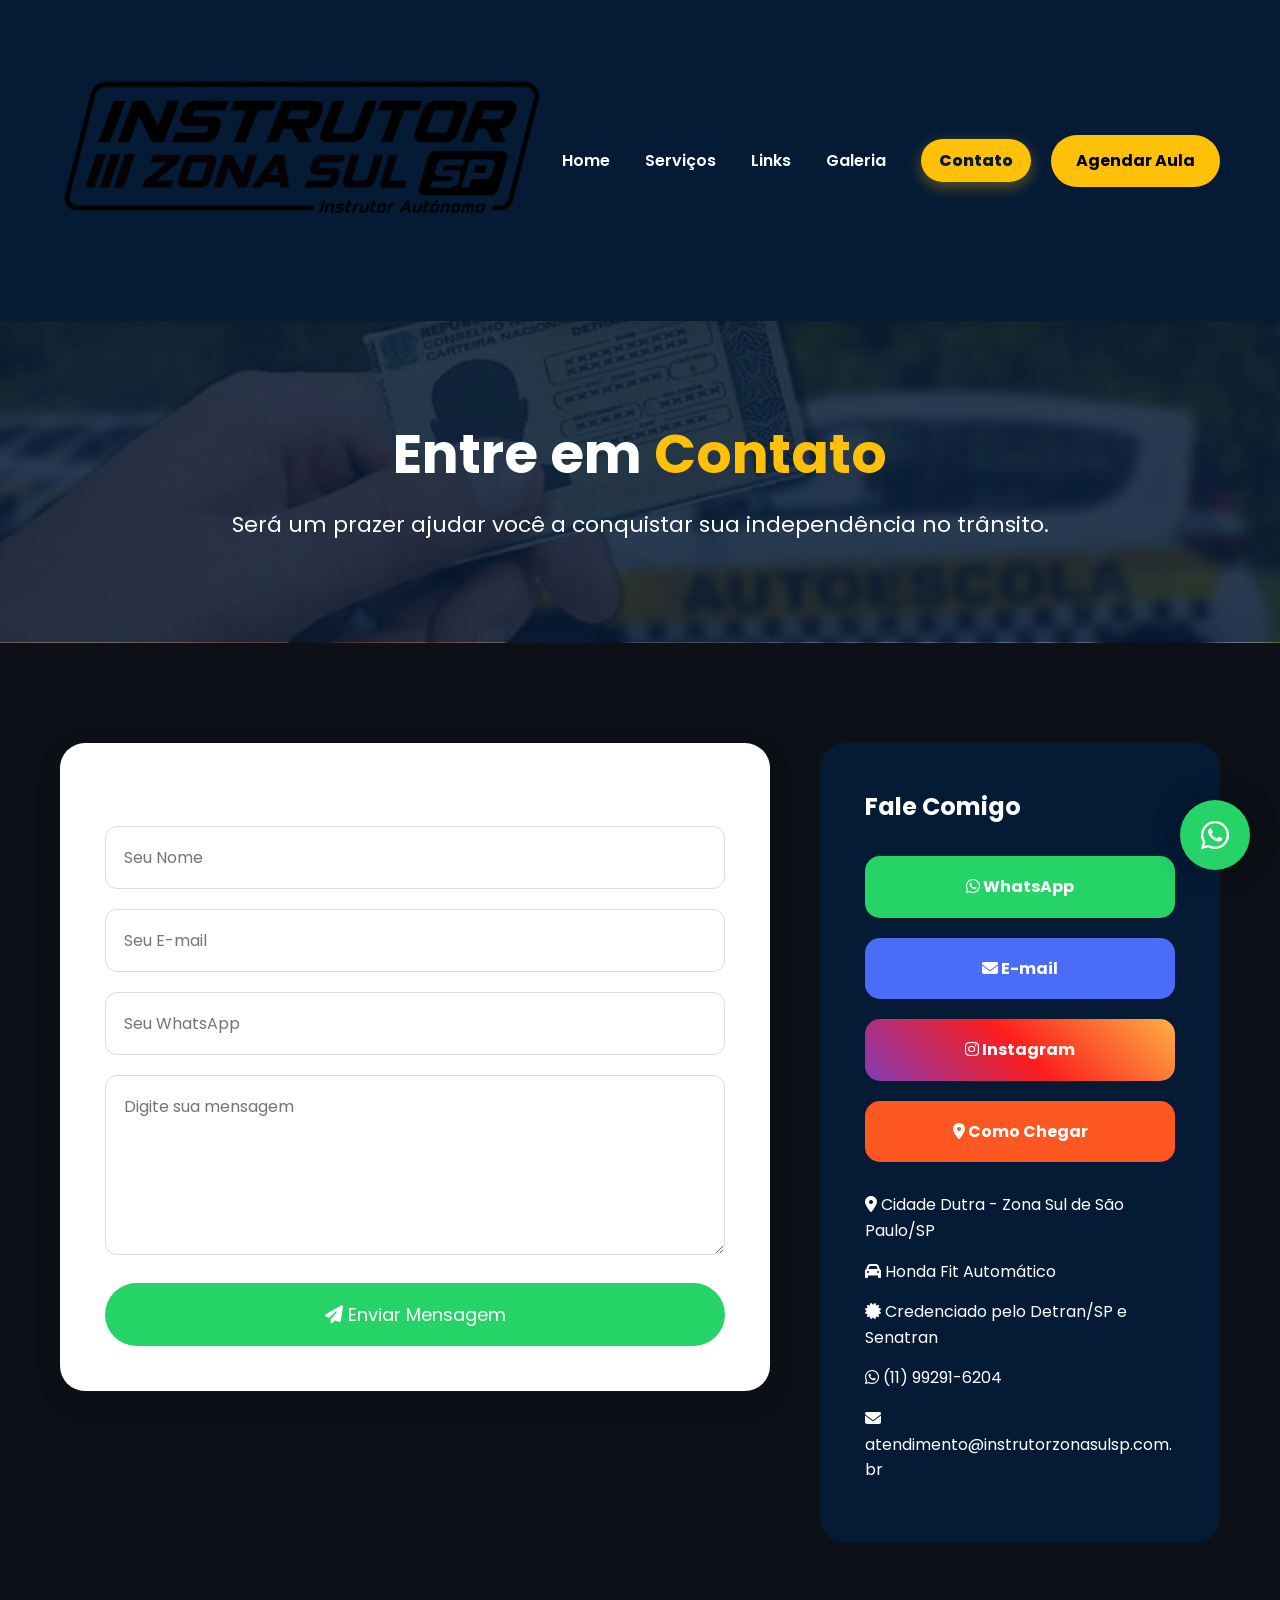
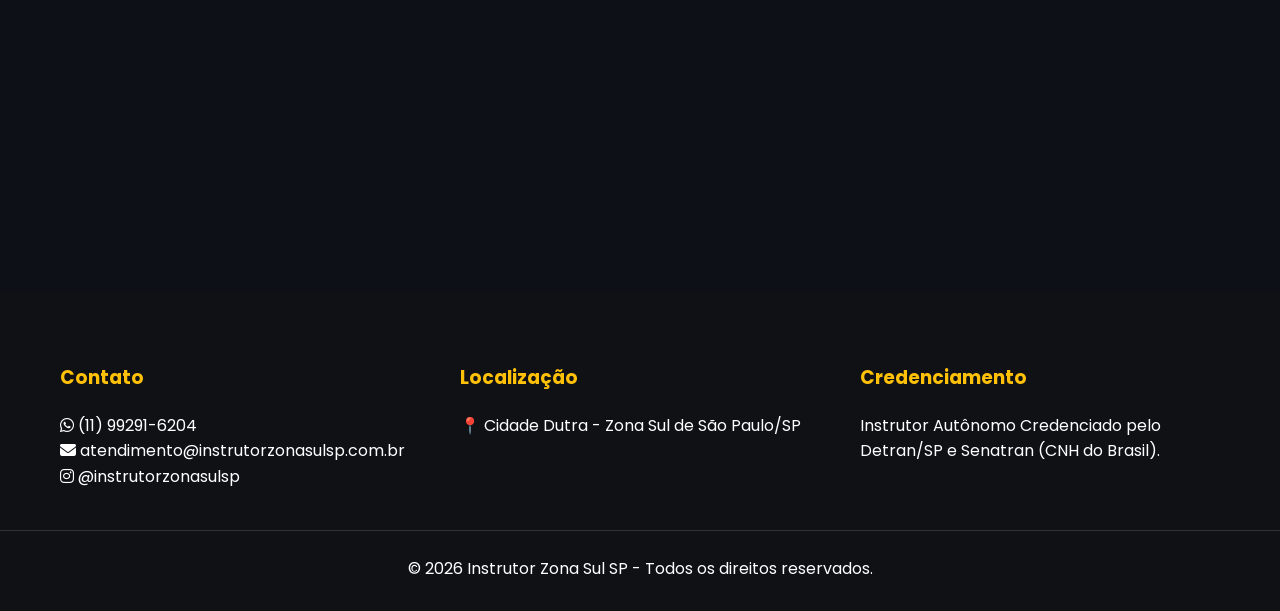
<file: contato.html>
<!DOCTYPE html>
<html lang="pt-BR">

<head>
    <script async src="https://www.googletagmanager.com/gtag/js?id=G-B4GKSJ2989"></script>
    <script>
      window.dataLayer = window.dataLayer || [];
      function gtag(){dataLayer.push(arguments);}
      gtag('js', new Date());
      gtag('config', 'G-B4GKSJ2989');
    </script>
    
    <meta charset="UTF-8">
    <meta name="viewport" content="width=device-width, initial-scale=1.0">

    <title>Contato | Instrutor Zona Sul SP</title>

    <meta name="description" content="Entre em contato com o Instrutor Zona Sul SP e agende sua aula de direção.">
    <meta name="keywords" content="contato, whatsapp, aulas de direção, instrutor zona sul sp">
    <meta name="author" content="Instrutor Zona Sul SP">
    <meta name="theme-color" content="#051A35">
    <link rel="canonical" href="https://www.instrutorzonasulsp.com.br/contato.html">

    <meta property="og:title" content="Contato | Instrutor Zona Sul SP">
    <meta property="og:description" content="Agende sua aula de direção pelo WhatsApp ou envie uma mensagem.">
    <meta property="og:image" content="https://www.instrutorzonasulsp.com.br/imagens/logo.png">
    <meta property="og:url" content="https://www.instrutorzonasulsp.com.br/contato.html">
    <meta property="og:type" content="website">

    <link rel="icon" href="imagens/favicon.png">
    <link rel="icon" type="image/ico" href="imagens/favicon.ico">
    <link rel="apple-touch-icon" href="imagens/favicon.ico">

    <!-- Fontes e Ícones -->
    <link rel="preconnect" href="https://fonts.googleapis.com">
    <link rel="preconnect" href="https://fonts.gstatic.com" crossorigin>
    <link href="https://fonts.googleapis.com/css2?family=Poppins:wght@300;400;500;600;700;800&display=swap" rel="stylesheet">
    <link rel="stylesheet" href="https://cdnjs.cloudflare.com/ajax/libs/font-awesome/6.7.2/css/all.min.css">

    <!-- CSS Padronizado -->
    <link rel="stylesheet" href="css/style.css">
    <link rel="stylesheet" href="css/index.css">
    <link rel="stylesheet" href="css/contato.css">
</head>

<body>

    <!-- HEADER -->
    <header>
        <div class="container header-grid">
            <a href="index.html" class="logo">
                <img src="imagens/logo.png" alt="Instrutor Zona Sul SP" loading="lazy">
            </a>

            <div class="menu-mobile">
                <i class="fas fa-bars"></i>
            </div>

            <nav>
                <ul>
                    <li><a href="index.html">Home</a></li>
                    <li><a href="servicos.html">Serviços</a></li>
                    <li><a href="links.html">Links</a></li>
                    <li><a href="galeria.html">Galeria</a></li>
                    <li><a href="contato.html">Contato</a></li>
                </ul>
            </nav>

            <a href="https://wa.me/5511992916204" target="_blank" class="btn-header">
                Agendar Aula
            </a>
        </div>
    </header>

    <!-- HERO -->
    <section class="hero-contato">
        <div class="container">
            <h1>
                Entre em <span>Contato</span>
            </h1>
            <p>
                Será um prazer ajudar você a conquistar sua independência no trânsito.
            </p>
        </div>
    </section>

    <!-- FORMULÁRIO E INFORMAÇÕES DE CONTATO -->
    <section class="contato">
        <div class="container">
            <div class="contato-grid">

                <div class="formulario">
                    <h2>Envie uma Mensagem</h2>

                    <form action="https://formsubmit.co/atendimento@instrutorzonasulsp.com.br" method="POST">
                        <input type="hidden" name="_subject" value="Novo contato pelo site - Instrutor Zona Sul SP">
                        <input type="hidden" name="_captcha" value="false">
                        <input type="hidden" name="_template" value="table">
                        <input type="hidden" name="_next" value="https://www.instrutorzonasulsp.com.br/obrigado.html">

                        <div class="campo">
                            <input type="text" name="Nome" placeholder="Seu Nome" autocomplete="name" required>
                        </div>

                        <div class="campo">
                            <input type="email" name="Email" placeholder="Seu E-mail" autocomplete="email" required>
                        </div>

                        <div class="campo">
                            <input type="tel" name="Telefone" placeholder="Seu WhatsApp" autocomplete="tel" required>
                        </div>

                        <div class="campo">
                            <textarea name="Mensagem" placeholder="Digite sua mensagem" required></textarea>
                        </div>

                        <button class="botao-enviar" type="submit">
                            <i class="fas fa-paper-plane"></i>
                            Enviar Mensagem
                        </button>
                    </form>
                </div>

                <div class="info">
                    <h2>Fale Comigo</h2>

                    <a href="https://wa.me/5511992916204" target="_blank" class="contato-btn whatsapp-btn">
                        <i class="fab fa-whatsapp"></i>
                        WhatsApp
                    </a>

                    <a href="mailto:atendimento@instrutorzonasulsp.com.br" target="_blank" class="contato-btn email-btn">
                        <i class="fas fa-envelope"></i>
                        E-mail
                    </a>

                    <a href="https://instagram.com/instrutorzonasulsp" target="_blank" class="contato-btn instagram-btn">
                        <i class="fab fa-instagram"></i>
                        Instagram
                    </a>

                    <a href="https://www.google.com.br/maps/place/Cidade+Dutra,+S%C3%A3o+Paulo+-+SP/" target="_blank" class="contato-btn mapa-btn">
                        <i class="fas fa-location-dot"></i>
                        Como Chegar
                    </a>

                    <div class="dados">
                        <p>
                            <i class="fas fa-location-dot"></i>
                            Cidade Dutra - Zona Sul de São Paulo/SP
                        </p>

                        <p>
                            <i class="fas fa-car"></i>
                            Honda Fit Automático
                        </p>

                        <p>
                            <i class="fas fa-certificate"></i>
                            Credenciado pelo Detran/SP e Senatran
                        </p>

                        <p>
                            <i class="fab fa-whatsapp"></i>
                            (11) 99291-6204
                        </p>

                        <p>
                            <i class="fas fa-envelope"></i>
                            atendimento@instrutorzonasulsp.com.br
                        </p>
                    </div>
                </div>

            </div>
        </div>
    </section>

    <!-- MAPA -->
    <section class="mapa">
        <div class="container">
            <iframe src="https://www.google.com/maps?q=Cidade+Dutra,São+Paulo,SP&output=embed" loading="lazy"></iframe>
        </div>
    </section>

    <!-- FOOTER -->
    <footer>
        <div class="container footer-grid">
            <div>
                <h3>Contato</h3>
                <p><i class="fab fa-whatsapp"></i> (11) 99291-6204</p>
                <p><i class="fas fa-envelope"></i> atendimento@instrutorzonasulsp.com.br</p>
                <p><i class="fab fa-instagram"></i> @instrutorzonasulsp</p>
            </div>

            <div class="footer-box">
                <h3>Localização</h3>
                <p>📍 Cidade Dutra - Zona Sul de São Paulo/SP</p>
            </div>

            <div>
                <h3>Credenciamento</h3>
                <p>
                    Instrutor Autônomo Credenciado pelo Detran/SP e Senatran (CNH do Brasil).
                </p>
            </div>
        </div>

        <div class="copy">
            © <span id="ano"></span>
            Instrutor Zona Sul SP - Todos os direitos reservados.
        </div>
    </footer>

    <!-- WHATSAPP FLUTUANTE -->
    <a href="https://wa.me/5511992916204" target="_blank" class="whatsapp">
        <i class="fab fa-whatsapp"></i>
    </a>

    <!-- VOLTAR AO TOPO -->
    <button class="voltar-topo">
        <i class="fas fa-chevron-up"></i>
    </button>

    <script>
        document.getElementById('ano').innerText = new Date().getFullYear();
    </script>
    <script src="js/script.js"></script>

</body>

</html>
</file>
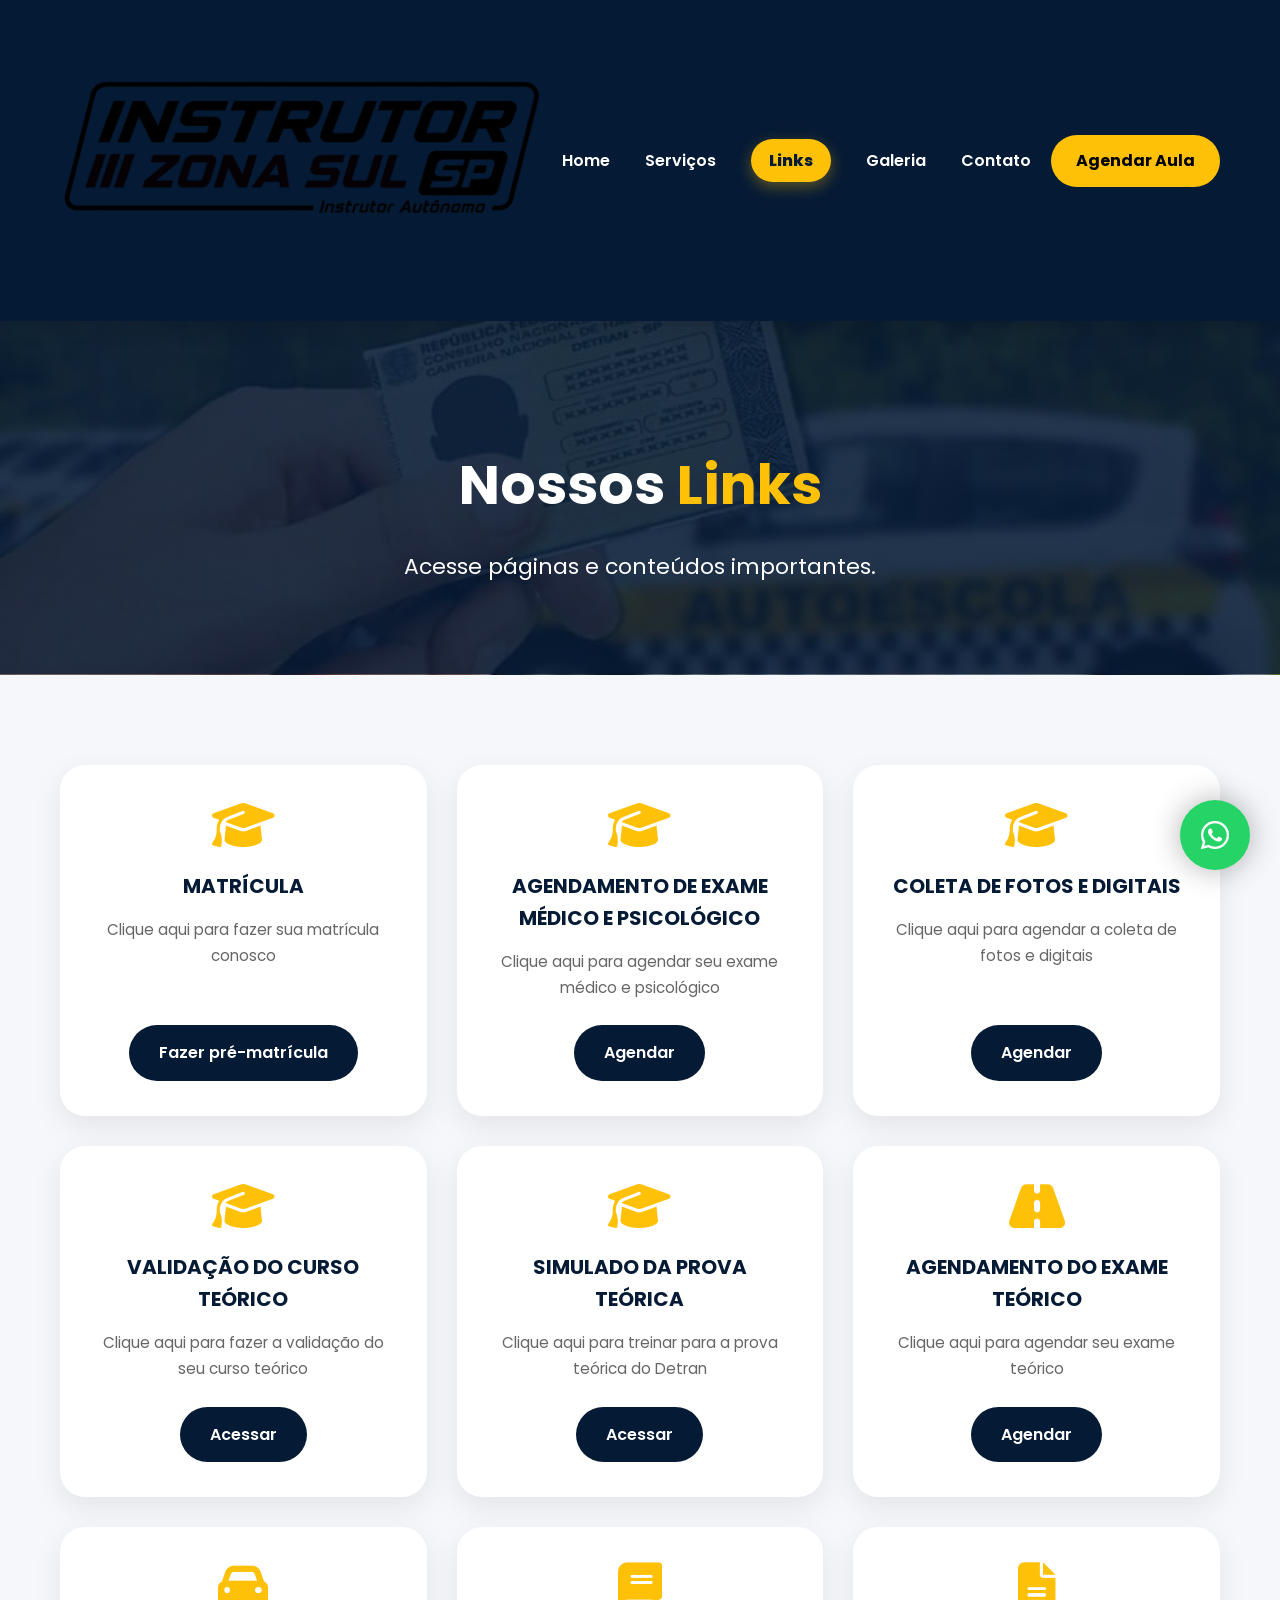
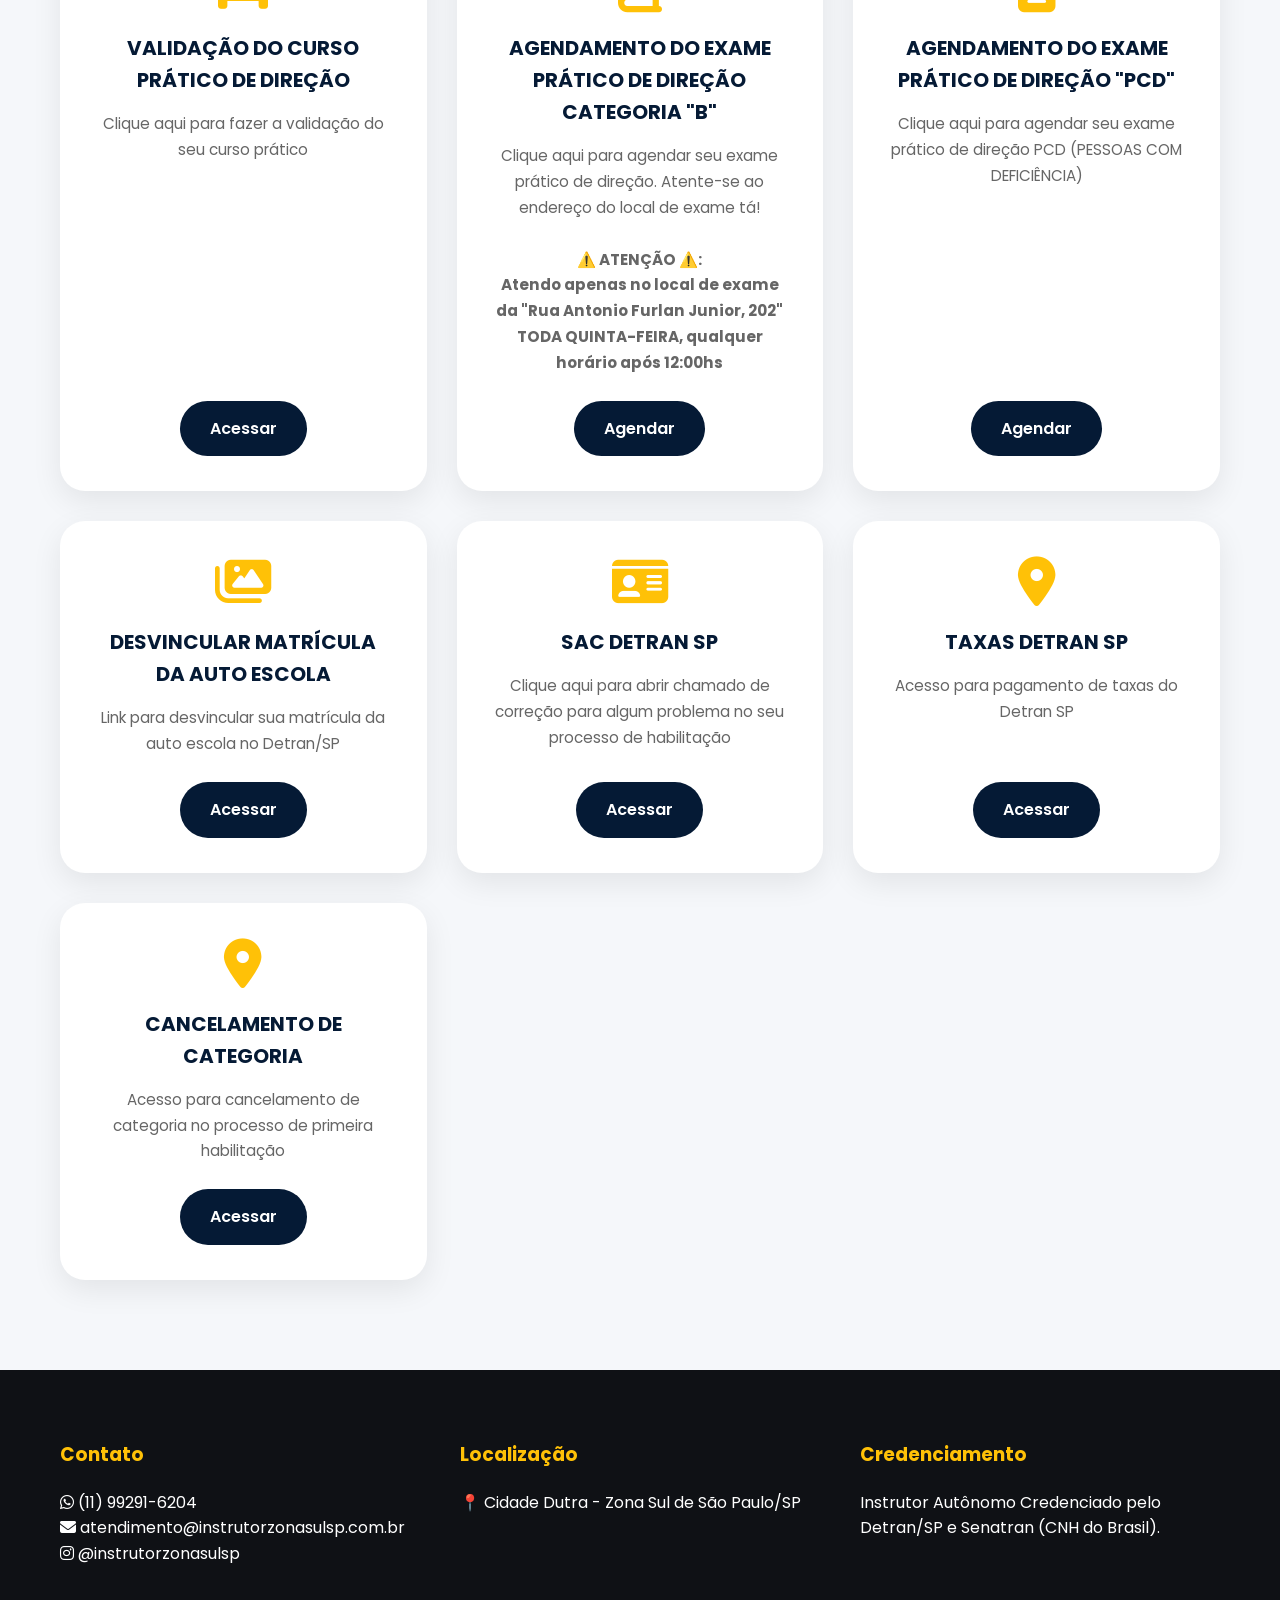
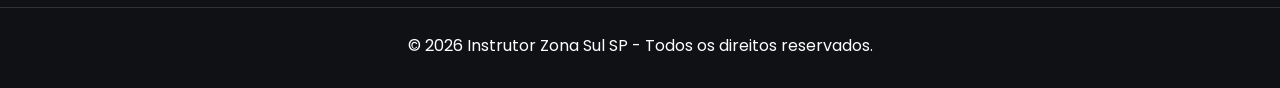
<file: links.html>
<!DOCTYPE html>
<html lang="pt-BR">
<head>
    <script async src="https://www.googletagmanager.com/gtag/js?id=G-B4GKSJ2989"></script>
    <script>
      window.dataLayer = window.dataLayer || [];
      function gtag(){dataLayer.push(arguments);}
      gtag('js', new Date());
      gtag('config', 'G-B4GKSJ2989');
    </script>
    
    <meta charset="UTF-8">
    <meta name="viewport" content="width=device-width, initial-scale=1.0">
    
    <title>Links | Instrutor Zona Sul SP</title>
    
    <meta name="description" content="Acesse os links do Instrutor Zona Sul SP.">
    <meta name="keywords" content="links, instrutor de direção, aulas de direção">
    <meta name="author" content="Instrutor Zona Sul SP">
    <meta name="theme-color" content="#051A35">
    <link rel="canonical" href="https://www.instrutorzonasulsp.com.br/links.html">
    
    <meta property="og:title" content="Links | Instrutor Zona Sul SP">
    <meta property="og:description" content="Acesse páginas e conteúdos importantes do Instrutor Zona Sul SP.">
    <meta property="og:image" content="https://www.instrutorzonasulsp.com.br/imagens/logo.png">
    <meta property="og:url" content="https://www.instrutorzonasulsp.com.br/links.html">
    <meta property="og:type" content="website">
    
    <link rel="icon" href="imagens/favicon.png">
    <link rel="icon" type="image/ico" href="imagens/favicon.ico">
    <link rel="apple-touch-icon" href="imagens/favicon.ico">

    <!-- Fontes e Ícones Globais -->
    <link rel="preconnect" href="https://fonts.googleapis.com">
    <link rel="preconnect" href="https://fonts.gstatic.com" crossorigin>
    <link href="https://fonts.googleapis.com/css2?family=Poppins:wght@300;400;500;600;700;800&display=swap" rel="stylesheet">
    <link rel="stylesheet" href="https://cdnjs.cloudflare.com/ajax/libs/font-awesome/6.7.2/css/all.min.css">
    
    <!-- CSS Padronizado (Mesmo do Index e Galeria) -->
    <link rel="stylesheet" href="css/style.css">
    <link rel="stylesheet" href="css/index.css">

    <!-- Estilos exclusivos para a área de conteúdo dos Links -->
    <style>
        /* Hero da página de links */
        .hero-links {
            background: linear-gradient(rgba(5,26,53,.88), rgba(5,26,53,.88)), url('imagens/banner-home.jpg');
            background-size: cover;
            background-position: center;
            padding: 120px 0 90px;
            text-align: center;
            color: #ffffff;
        }

        .hero-links h1 {
            font-size: 55px;
            margin-bottom: 20px;
            color: #ffffff;
        }

        .hero-links span {
            color: #FFC107;
        }

        .hero-links p {
            font-size: 22px;
            color: #ffffff;
        }

        /* Container da seção de links */
        .links-page {
            padding: 90px 0;
            background: #f5f7fa !important;
        }

        .links-grid {
            display: grid !important;
            grid-template-columns: repeat(auto-fit, minmax(280px, 1fr)) !important;
            gap: 30px !important;
        }

        /* Estilização Rígida dos Cards de Links */
        .link-card {
            background: #ffffff !important;
            border-radius: 25px !important;
            padding: 35px !important;
            text-align: center !important;
            box-shadow: 0 10px 30px rgba(0,0,0,.08) !important;
            transition: transform .3s ease, box-shadow .3s ease !important;
            display: flex !important;
            flex-direction: column !important;
            justify-content: space-between !important;
            align-items: center !important;
        }

        .link-card:hover {
            transform: translateY(-10px) !important;
            box-shadow: 0 15px 35px rgba(0,0,0,.12) !important;
        }

        .link-card i {
            font-size: 50px !important;
            color: #FFC107 !important;
            margin-bottom: 20px !important;
            display: block !important;
        }

        .link-card h3 {
            color: #051A35 !important;
            margin-bottom: 15px !important;
            font-size: 1.25rem !important;
            font-weight: 700 !important;
        }

        .link-card p {
            color: #666666 !important;
            margin-bottom: 25px !important;
            line-height: 1.7 !important;
            font-size: 0.95rem !important;
        }

        /* Botão Acessar */
        .btn-link {
            display: inline-block !important;
            background: #051A35 !important;
            color: #ffffff !important;
            text-decoration: none !important;
            padding: 15px 30px !important;
            border-radius: 40px !important;
            font-weight: 600 !important;
            transition: .3s !important;
            margin-top: auto !important;
        }

        .btn-link:hover {
            background: #FFC107 !important;
            color: #000000 !important;
        }

        @media(max-width:900px){
            .hero-links h1 {
                font-size: 40px;
            }
            .hero-links p {
                font-size: 18px;
            }
        }
    </style>
</head>
<body>
    <!-- HEADER -->
    <header>
        <div class="container header-grid">
            <a href="index.html" class="logo">
                <img src="imagens/logo.png" alt="Instrutor Zona Sul SP">
            </a>
            <div class="menu-mobile">
                <i class="fas fa-bars"></i>
            </div>
            <nav>
                <ul>
                    <li><a href="index.html">Home</a></li>
                    <li><a href="servicos.html">Serviços</a></li>
                    <li><a href="links.html">Links</a></li>
                    <li><a href="galeria.html">Galeria</a></li>
                    <li><a href="contato.html">Contato</a></li>
                </ul>
            </nav>
            <a href="https://wa.me/5511992916204" target="_blank" class="btn-header">
                Agendar Aula
            </a>
        </div>
    </header>

    <!-- HERO -->
    <section class="hero-links">
        <div class="container">
            <h1>Nossos <span>Links</span></h1>
            <p>Acesse páginas e conteúdos importantes.</p>
        </div>
    </section>

    <!-- LINKS GRID -->
    <section class="links-page">
        <div class="container">
            <div class="links-grid">

                <div class="link-card">
                    <i class="fas fa-graduation-cap"></i>
                    <h3>MATRÍCULA</h3>
                    <p>Clique aqui para fazer sua matrícula conosco</p>
                    <a href="https://app.lucky.app.br/pre-matricula/d1c14764-6d0a-48d9-b8ee-0812c254bcc6/" class="btn-link" target="_blank" rel="noopener noreferrer">Fazer pré-matrícula</a>
                </div>

                <div class="link-card">
                    <i class="fas fa-graduation-cap"></i>
                    <h3>AGENDAMENTO DE EXAME MÉDICO E PSICOLÓGICO</h3>
                    <p>Clique aqui para agendar seu exame médico e psicológico</p>
                    <a href="https://www.detran.sp.gov.br/detransp/pb/servico/habilitacao/redirecionar_exame_medico_ou_psicologico?id=carta_de_servico_redirecionar_exame_medico_ou_psicologico" class="btn-link" target="_blank" rel="noopener noreferrer">Agendar</a>
                </div>

                <div class="link-card">
                    <i class="fas fa-graduation-cap"></i>
                    <h3>COLETA DE FOTOS E DIGITAIS</h3>
                    <p>Clique aqui para agendar a coleta de fotos e digitais</p>
                    <a href="https://www.detran.sp.gov.br/detransp/pb/servico/habilitacao/coletar_biometria?id=carta_de_servico_coletar_biometria" class="btn-link" target="_blank" rel="noopener noreferrer">Agendar</a>
                </div>
                
                <div class="link-card">
                    <i class="fas fa-graduation-cap"></i>
                    <h3>VALIDAÇÃO DO CURSO TEÓRICO</h3>
                    <p>Clique aqui para fazer a validação do seu curso teórico</p>
                    <a href="https://www.detran.sp.gov.br/detransp/pb/servico/habilitacao/validar_curso_teorico_cnh_do_brasil_no_detran_sp?id=carta_de_servico_validar_curso_teorico_cnh_do_brasil_no_detran_sp" class="btn-link" target="_blank" rel="noopener noreferrer">Acessar</a>
                </div>

                <div class="link-card">
                    <i class="fas fa-graduation-cap"></i>
                    <h3>SIMULADO DA PROVA TEÓRICA</h3>
                    <p>Clique aqui para treinar para a prova teórica do Detran</p>
                    <a href="https://www.detran.sp.gov.br/detransp/pb/servico/habilitacao/realizar_simulado_prova_teorica?id=carta_de_servico_realizar_simulado_prova_teorica" class="btn-link" target="_blank" rel="noopener noreferrer">Acessar</a>
                </div>

                <div class="link-card">
                    <i class="fas fa-road"></i>
                    <h3>AGENDAMENTO DO EXAME TEÓRICO</h3>
                    <p>Clique aqui para agendar seu exame teórico</p>
                    <a href="https://www.detran.sp.gov.br/detransp/pb/servico/habilitacao/agendar_ou_cancelar_exame_teorico?id=carta_de_servico_agendar_ou_cancelar_exame_teorico&idServicoCarta=FA997067-D52A-447A-89E1-2BDCB0B4F0CD" class="btn-link" target="_blank" rel="noopener noreferrer">Agendar</a>
                </div>

                <div class="link-card">
                    <i class="fas fa-car"></i>
                    <h3>VALIDAÇÃO DO CURSO PRÁTICO DE DIREÇÃO</h3>
                    <p>Clique aqui para fazer a validação do seu curso prático</p>
                    <a href="https://www.detran.sp.gov.br/detransp/pb/servico/habilitacao/validar_curso_pratico_da_cnh_do_brasil_no_detran_sp?id=carta_de_servico_validar_curso_pratico_da_cnh_do_brasil_no_detran_sp" class="btn-link" target="_blank" rel="noopener noreferrer">Acessar</a>
                </div>

                <div class="link-card">
                    <i class="fas fa-book"></i>
                    <h3>AGENDAMENTO DO EXAME PRÁTICO DE DIREÇÃO CATEGORIA "B"</h3>
                    <p>Clique aqui para agendar seu exame prático de direção. Atente-se ao endereço do local de exame tá! <BR><BR><strong>&#9888;&#65039; ATENÇÃO &#9888;&#65039;:<BR>Atendo apenas no local de exame da "Rua Antonio Furlan Junior, 202" <BR>TODA QUINTA-FEIRA, qualquer horário após 12:00hs</strong></p>
                    <a href="https://www.detran.sp.gov.br/detransp/pb/servico/habilitacao/agendar_exame_pratico_de_direcao_veicular?id=carta_de_servico_agendar_exame_pratico_de_direcao_veicular" class="btn-link" target="_blank" rel="noopener noreferrer">Agendar</a>
                </div>

                <div class="link-card">
                    <i class="fas fa-file-alt"></i>
                    <h3>AGENDAMENTO DO EXAME PRÁTICO DE DIREÇÃO "PCD"</h3>
                    <p>Clique aqui para agendar seu exame prático de direção PCD (PESSOAS COM DEFICIÊNCIA)</p>
                    <a href="https://servicos.sp.gov.br/fcarta/CB835202-50E8-4158-BE90-39A57FF7DAE1" class="btn-link" target="_blank" rel="noopener noreferrer">Agendar</a>
                </div>

                <div class="link-card">
                    <i class="fas fa-images"></i>
                    <h3>DESVINCULAR MATRÍCULA DA AUTO ESCOLA</h3>
                    <p>Link para desvincular sua matrícula da auto escola no Detran/SP</p>
                    <a href="https://www.detran.sp.gov.br/detransp/pb/servico/habilitacao/liberar_matricula_da_autoescola?id=carta_de_servico_liberar_matricula_da_autoescola" class="btn-link" target="_blank" rel="noopener noreferrer">Acessar</a>
                </div>

                <div class="link-card">
                    <i class="fas fa-id-card"></i>
                    <h3>SAC DETRAN SP</h3>
                    <p>Clique aqui para abrir chamado de correção para algum problema no seu processo de habilitação</p>
                    <a href="https://www.detran.sp.gov.br/sac/pb/informacoes/canais_de_comunicacao/sac_index" class="btn-link" target="_blank" rel="noopener noreferrer">Acessar</a>
                </div>

                <div class="link-card">
                    <i class="fas fa-map-marker-alt"></i>
                    <h3>TAXAS DETRAN SP</h3>
                    <p>Acesso para pagamento de taxas do Detran SP</p>
                    <a href="https://pixveiculos.fazenda.sp.gov.br/auth/" class="btn-link" target="_blank" rel="noopener noreferrer">Acessar</a>
                </div>

                <div class="link-card">
                    <i class="fas fa-map-marker-alt"></i>
                    <h3>CANCELAMENTO DE CATEGORIA</h3>
                    <p>Acesso para cancelamento de categoria no processo de primeira habilitação</p>
                    <a href="https://www.detran.sp.gov.br/detransp/pb/servico/habitacao/desistir_de_categoria_processo_habilitacao?id=carta_de_servico_desistir_de_categoria_processo_habilitacao" class="btn-link" target="_blank" rel="noopener noreferrer">Acessar</a>
                </div>

            </div>
        </div>
    </section>

    <!-- FOOTER -->
    <footer>
        <div class="container footer-grid">
            <div>
                <h3>Contato</h3>
                <p><i class="fab fa-whatsapp"></i> (11) 99291-6204</p>
                <p><i class="fas fa-envelope"></i> atendimento@instrutorzonasulsp.com.br</p>
                <p><i class="fab fa-instagram"></i> @instrutorzonasulsp</p>
            </div>
            <div class="footer-box">
                <h3>Localização</h3>
                <p>📍 Cidade Dutra - Zona Sul de São Paulo/SP</p>
            </div>
            <div>
                <h3>Credenciamento</h3>
                <p>Instrutor Autônomo Credenciado pelo Detran/SP e Senatran (CNH do Brasil).</p>
            </div>
        </div>
        <div class="copy">
            © <span id="ano"></span> Instrutor Zona Sul SP - Todos os direitos reservados.
        </div>
    </footer>

    <!-- WHATSAPP -->
    <a href="https://wa.me/5511992916204" target="_blank" class="whatsapp">
        <i class="fab fa-whatsapp"></i>
    </a>

    <!-- VOLTAR AO TOPO -->
    <button class="voltar-topo">
        <i class="fas fa-chevron-up"></i>
    </button>

    <script>
        document.getElementById('ano').innerText = new Date().getFullYear();
    </script>
    <script src="js/script.js"></script>
</body>
</html>
</file>
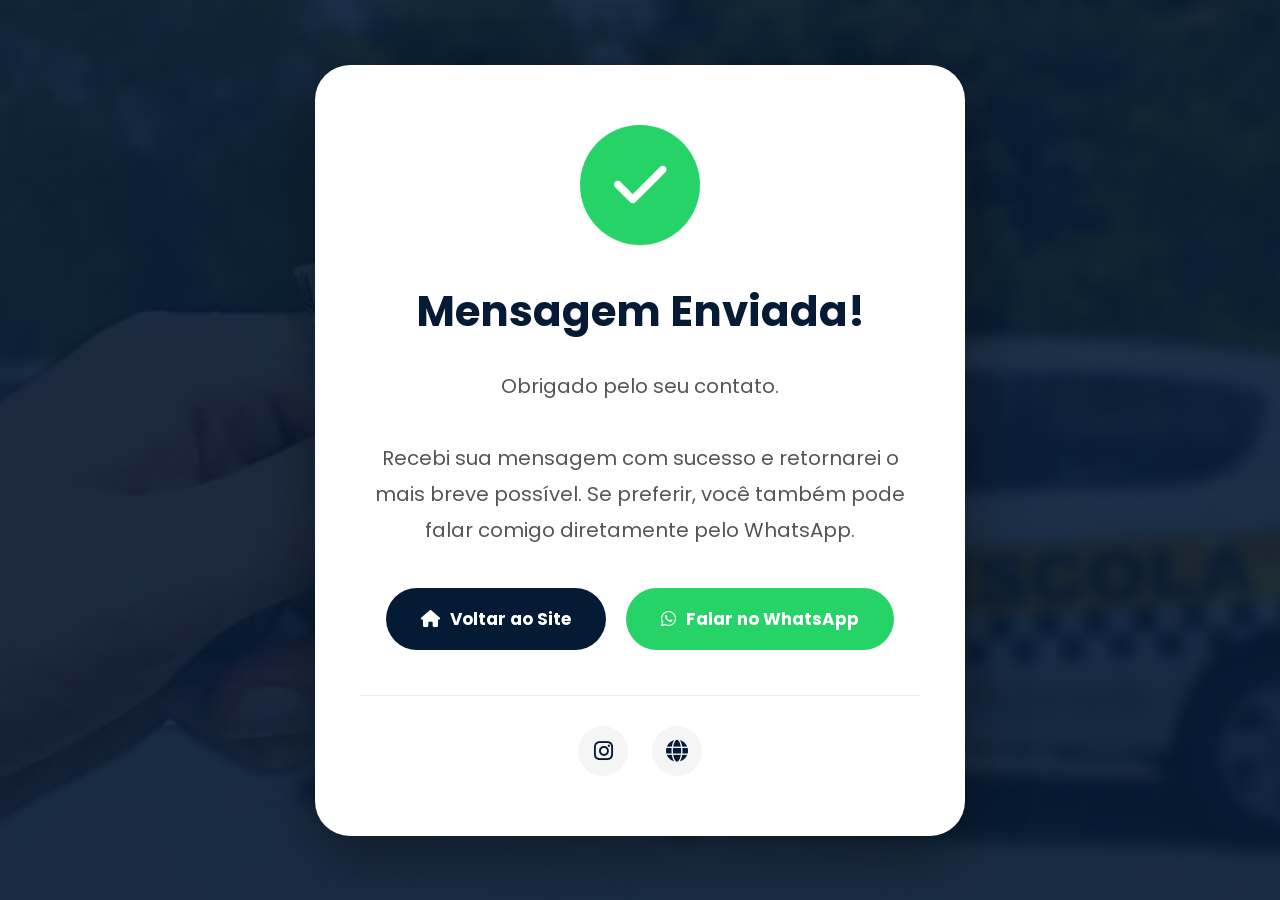
<file: obrigado.html>
<!DOCTYPE html>
<html lang="pt-BR">

<head>
    <script async src="https://www.googletagmanager.com/gtag/js?id=G-B4GKSJ2989"></script>
    <script>
      window.dataLayer = window.dataLayer || [];
      function gtag(){dataLayer.push(arguments);}
      gtag('js', new Date());
      gtag('config', 'G-B4GKSJ2989');
    </script>

    <meta charset="UTF-8">
    <meta name="viewport" content="width=device-width, initial-scale=1.0">

    <title>Mensagem Enviada | Instrutor Zona Sul SP</title>

    <meta name="description" content="Sua mensagem foi enviada com sucesso para o Instrutor Zona Sul SP.">
    <meta name="author" content="Instrutor Zona Sul SP">
    <meta name="theme-color" content="#051A35">
    <link rel="canonical" href="https://www.instrutorzonasulsp.com.br/obrigado.html">

    <meta property="og:title" content="Mensagem Enviada | Instrutor Zona Sul SP">
    <meta property="og:description" content="Sua mensagem foi enviada com sucesso. Retornarei o mais breve possível!">
    <meta property="og:image" content="https://www.instrutorzonasulsp.com.br/imagens/logo.png">
    <meta property="og:url" content="https://www.instrutorzonasulsp.com.br/obrigado.html">
    <meta property="og:type" content="website">

    <!-- Favicons -->
    <link rel="icon" href="imagens/favicon.png">
    <link rel="icon" type="image/ico" href="imagens/favicon.ico">
    <link rel="apple-touch-icon" href="imagens/favicon.ico">

    <!-- Fontes e Ícones -->
    <link rel="preconnect" href="https://fonts.googleapis.com">
    <link rel="preconnect" href="https://fonts.gstatic.com" crossorigin>
    <link href="https://fonts.googleapis.com/css2?family=Poppins:wght@300;400;500;600;700;800&display=swap" rel="stylesheet">
    <link rel="stylesheet" href="https://cdnjs.cloudflare.com/ajax/libs/font-awesome/6.7.2/css/all.min.css">

    <style>
        * {
            margin: 0;
            padding: 0;
            box-sizing: border-box;
            font-family: 'Poppins', sans-serif;
        }

        body {
            min-height: 100vh;
            display: flex;
            justify-content: center;
            align-items: center;
            padding: 20px;
            background: linear-gradient(rgba(5, 26, 53, .90), rgba(5, 26, 53, .90)),
                        url('imagens/banner-home.jpg');
            background-size: cover;
            background-position: center;
        }

        .card {
            background: #fff;
            width: 100%;
            max-width: 650px;
            padding: 60px 45px;
            border-radius: 35px;
            text-align: center;
            box-shadow: 0 20px 60px rgba(0, 0, 0, .35);
            animation: entrada 1s ease;
        }

        .icone {
            width: 120px;
            height: 120px;
            background: #25D366;
            border-radius: 50%;
            margin: 0 auto 35px auto;
            display: flex;
            justify-content: center;
            align-items: center;
            font-size: 60px;
            color: #fff;
        }

        h1 {
            font-size: 42px;
            color: #051A35;
            margin-bottom: 25px;
        }

        p {
            font-size: 20px;
            line-height: 1.8;
            color: #555;
            margin-bottom: 40px;
        }

        .botoes {
            display: flex;
            justify-content: center;
            gap: 20px;
            flex-wrap: wrap;
        }

        .btn {
            padding: 18px 35px;
            border-radius: 50px;
            text-decoration: none;
            font-weight: 700;
            font-size: 17px;
            transition: .3s;
            display: inline-flex;
            align-items: center;
            gap: 10px;
        }

        .btn:hover {
            transform: translateY(-5px);
        }

        .btn-site {
            background: #051A35;
            color: #fff;
        }

        .btn-whatsapp {
            background: #25D366;
            color: #fff;
        }

        .redes {
            margin-top: 45px;
            padding-top: 30px;
            border-top: 1px solid #eee;
        }

        .redes a {
            display: inline-flex;
            justify-content: center;
            align-items: center;
            width: 50px;
            height: 50px;
            border-radius: 50%;
            background: #f5f5f5;
            font-size: 22px;
            text-decoration: none;
            color: #051A35;
            margin: 0 10px;
            transition: .3s;
        }

        .redes a:hover {
            background: #FFC107;
            transform: translateY(-5px);
        }

        @keyframes entrada {
            from {
                opacity: 0;
                transform: translateY(40px);
            }
            to {
                opacity: 1;
                transform: translateY(0);
            }
        }

        @media (max-width: 600px) {
            .card {
                padding: 45px 25px;
            }

            h1 {
                font-size: 32px;
            }

            p {
                font-size: 17px;
            }

            .btn {
                width: 100%;
                justify-content: center;
            }
        }
    </style>
</head>

<body>

    <div class="card">
        <div class="icone">
            <i class="fas fa-check"></i>
        </div>

        <h1>Mensagem Enviada!</h1>

        <p>
            Obrigado pelo seu contato.<br><br>
            Recebi sua mensagem com sucesso e retornarei o mais breve possível.
            Se preferir, você também pode falar comigo diretamente pelo WhatsApp.
        </p>

        <div class="botoes">
            <a href="index.html" class="btn btn-site">
                <i class="fas fa-home"></i>
                Voltar ao Site
            </a>

            <a href="https://wa.me/5511992916204" target="_blank" class="btn btn-whatsapp">
                <i class="fab fa-whatsapp"></i>
                Falar no WhatsApp
            </a>
        </div>

        <div class="redes">
            <a href="https://instagram.com/instrutorzonasulsp" target="_blank" aria-label="Instagram">
                <i class="fab fa-instagram"></i>
            </a>

            <a href="https://www.instrutorzonasulsp.com.br" aria-label="Website">
                <i class="fas fa-globe"></i>
            </a>
        </div>
    </div>

</body>

</html>
</file>
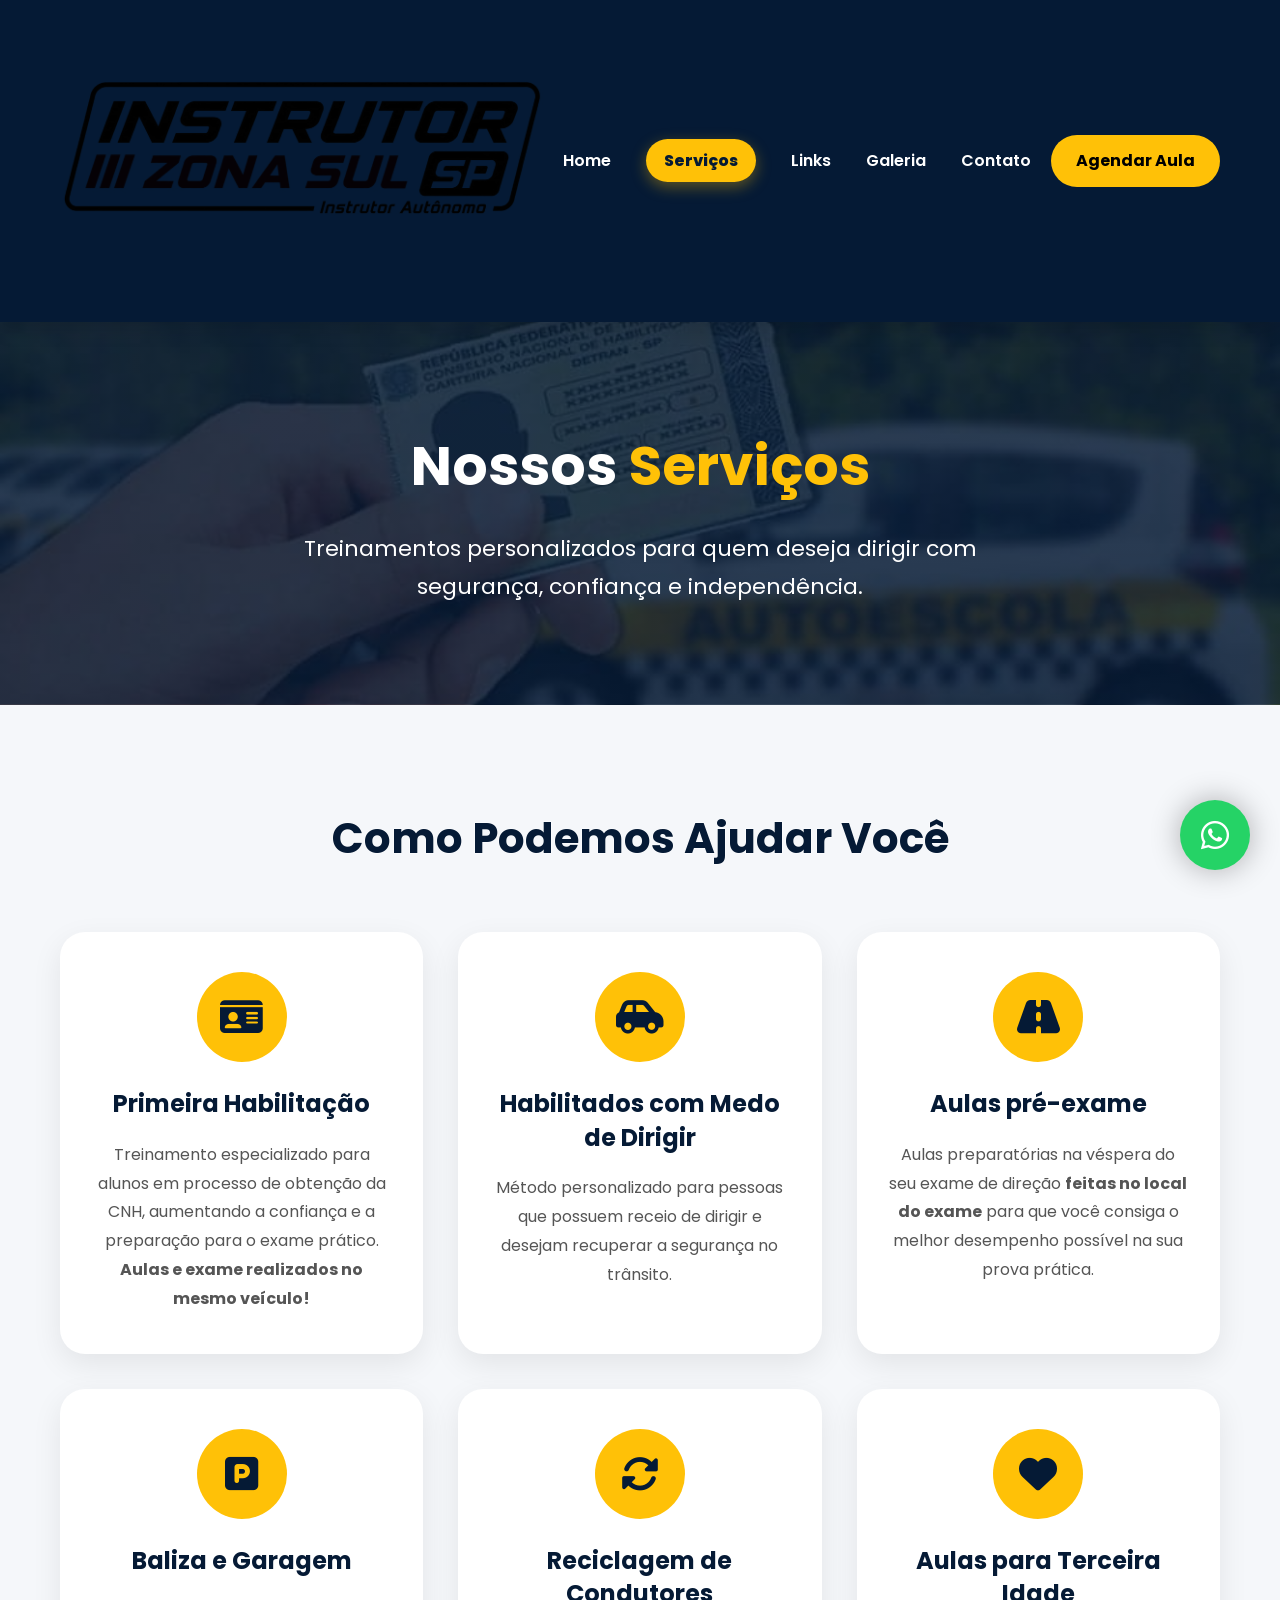
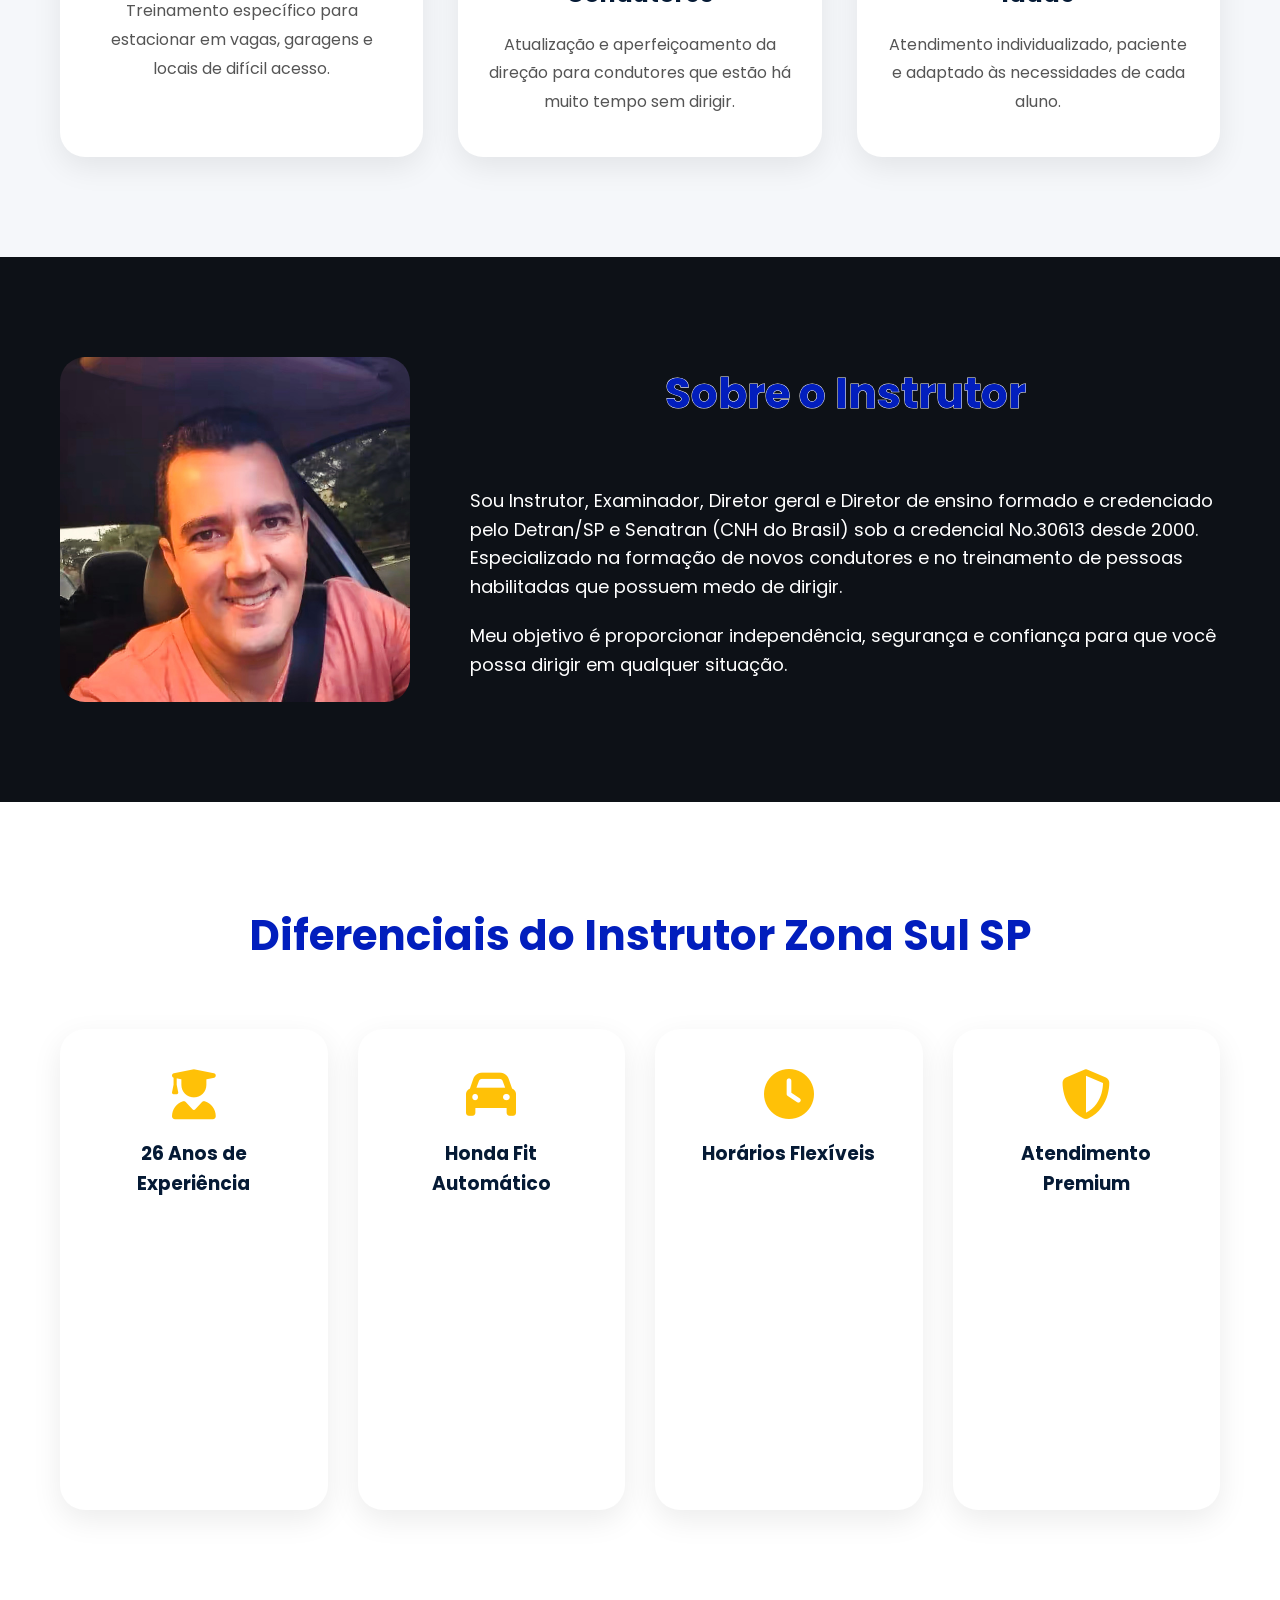
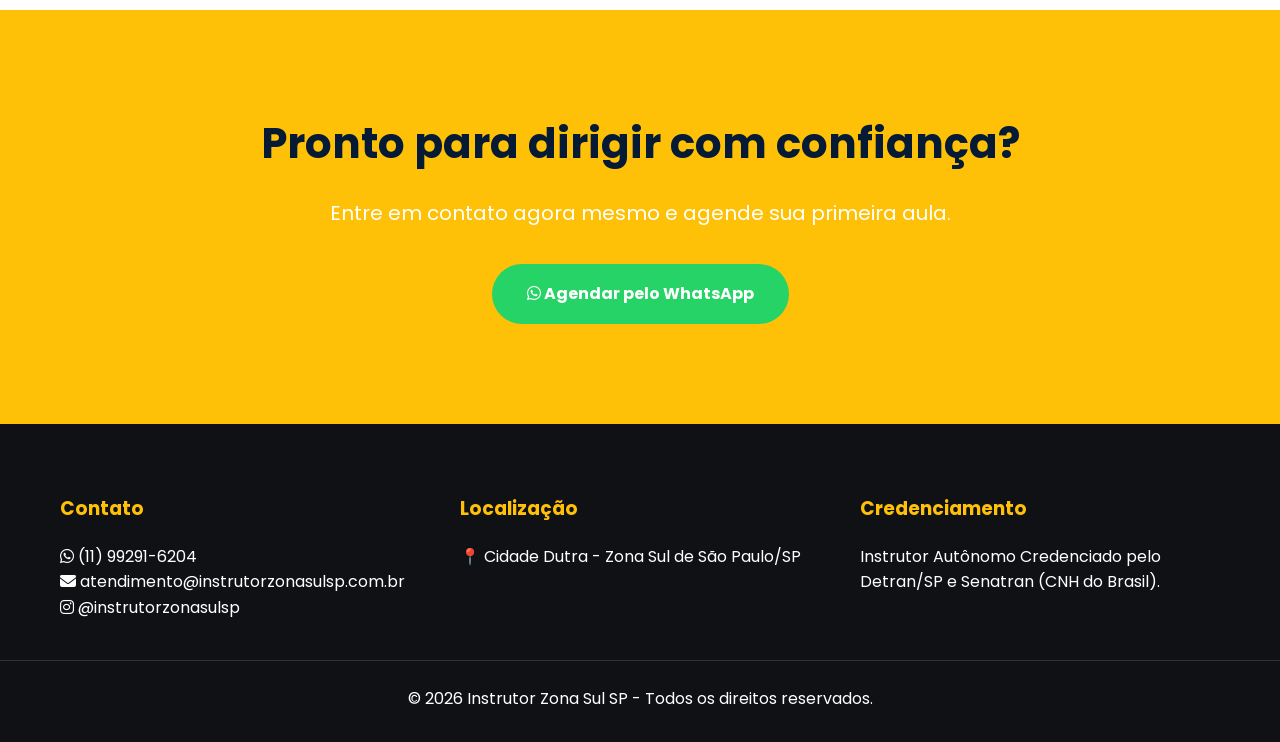
<file: servicos.html>
<!DOCTYPE html>
<html lang="pt-BR">

<head>
    <script async src="https://www.googletagmanager.com/gtag/js?id=G-B4GKSJ2989"></script>
    <script>
      window.dataLayer = window.dataLayer || [];
      function gtag(){dataLayer.push(arguments);}
      gtag('js', new Date());
      gtag('config', 'G-B4GKSJ2989');
    </script>
    
    <meta charset="UTF-8">
    <meta name="viewport" content="width=device-width, initial-scale=1.0">

    <title>Serviços | Instrutor Zona Sul SP</title>

    <meta name="description" content="Conheça os serviços do Instrutor Zona Sul SP. Aulas para primeira habilitação, habilitados com medo de dirigir, rodovias, baliza e muito mais.">
    <meta name="keywords" content="primeira habilitação, medo de dirigir, aulas de direção, instrutor particular, aulas para habilitados">
    <meta name="author" content="Instrutor Zona Sul SP">
    <meta name="theme-color" content="#051A35">
    <link rel="canonical" href="https://www.instrutorzonasulsp.com.br/servicos.html">

    <meta property="og:title" content="Serviços | Instrutor Zona Sul SP">
    <meta property="og:description" content="Treinamentos personalizados para quem deseja dirigir com segurança, confiança e independência.">
    <meta property="og:image" content="https://www.instrutorzonasulsp.com.br/imagens/logo.png">
    <meta property="og:url" content="https://www.instrutorzonasulsp.com.br/servicos.html">
    <meta property="og:type" content="website">

    <link rel="icon" href="imagens/favicon.png">
    <link rel="icon" type="image/ico" href="imagens/favicon.ico">
    <link rel="apple-touch-icon" href="imagens/favicon.ico">

    <!-- Fontes e Ícones -->
    <link rel="preconnect" href="https://fonts.googleapis.com">
    <link rel="preconnect" href="https://fonts.gstatic.com" crossorigin>
    <link href="https://fonts.googleapis.com/css2?family=Poppins:wght@300;400;500;600;700;800&display=swap" rel="stylesheet">
    <link rel="stylesheet" href="https://cdnjs.cloudflare.com/ajax/libs/font-awesome/6.7.2/css/all.min.css">

    <!-- CSS Padronizado -->
    <link rel="stylesheet" href="css/style.css">
    <link rel="stylesheet" href="css/index.css">
    <link rel="stylesheet" href="css/servicos.css">
</head>

<body>

    <!-- HEADER -->
    <header>
        <div class="container header-grid">
            <a href="index.html" class="logo">
                <img src="imagens/logo.png" alt="Instrutor Zona Sul SP">
            </a>

            <div class="menu-mobile">
                <i class="fas fa-bars"></i>
            </div>

            <nav>
                <ul>
                    <li><a href="index.html">Home</a></li>
                    <li><a href="servicos.html">Serviços</a></li>
                    <li><a href="links.html">Links</a></li>
                    <li><a href="galeria.html">Galeria</a></li>
                    <li><a href="contato.html">Contato</a></li>
                </ul>
            </nav>

            <a class="btn-header" href="https://wa.me/5511992916204" target="_blank">
                Agendar Aula
            </a>
        </div>
    </header>

    <!-- HERO -->
    <section class="hero-servicos">
        <div class="container">
            <h1>
                Nossos
                <span>Serviços</span>
            </h1>

            <p>
                Treinamentos personalizados para quem deseja dirigir com
                segurança, confiança e independência.
            </p>
        </div>
    </section>

    <!-- SERVIÇOS -->
    <section class="servicos">
        <div class="container">
            <h2 class="titulo">
                Como Podemos Ajudar Você
            </h2>

            <div class="servicos-grid">

                <div class="servico">
                    <i class="fas fa-id-card"></i>
                    <h3>Primeira Habilitação</h3>
                    <p>
                        Treinamento especializado para alunos em processo
                        de obtenção da CNH, aumentando a confiança e a
                        preparação para o exame prático. <strong>Aulas e exame realizados no mesmo veículo!</strong>
                
                    </p>
                </div>

                <div class="servico">
                    <i class="fas fa-car-side"></i>
                    <h3>Habilitados com Medo de Dirigir</h3>
                    <p>
                        Método personalizado para pessoas que possuem
                        receio de dirigir e desejam recuperar a segurança
                        no trânsito.
                    </p>
                </div>

                <div class="servico">
                    <i class="fas fa-road"></i>
                    <h3>Aulas pré-exame</h3>
                    <p>
                        Aulas preparatórias na véspera do seu exame de direção <strong>feitas no local do exame</strong> para que você consiga o melhor desempenho possível na sua prova prática.
                    </p>
                </div>

                <div class="servico">
                    <i class="fas fa-parking"></i>
                    <h3>Baliza e Garagem</h3>
                    <p>
                        Treinamento específico para estacionar em vagas,
                        garagens e locais de difícil acesso.
                    </p>
                </div>

                <div class="servico">
                    <i class="fas fa-sync-alt"></i>
                    <h3>Reciclagem de Condutores</h3>
                    <p>
                        Atualização e aperfeiçoamento da direção para
                        condutores que estão há muito tempo sem dirigir.
                    </p>
                </div>

                <div class="servico">
                    <i class="fas fa-heart"></i>
                    <h3>Aulas para Terceira Idade</h3>
                    <p>
                        Atendimento individualizado, paciente e adaptado
                        às necessidades de cada aluno.
                    </p>
                </div>

            </div>
        </div>
    </section>

    <section class="sobre">
        <div class="container sobre-grid">
            <div>
                <img src="imagens/instrutor.jpg" alt="Instrutor de direção na Zona Sul de São Paulo" loading="lazy">
            </div>

            <div>
                <h2 class="titulo">
                    Sobre o Instrutor
                </h2>

                <p>
                    Sou Instrutor, Examinador, Diretor geral e Diretor de ensino formado e credenciado pelo Detran/SP e Senatran (CNH do Brasil) sob a credencial No.30613 desde 2000. Especializado na formação de novos condutores e no treinamento de pessoas habilitadas que possuem medo de dirigir.
                </p>

                <p> 
                    Meu objetivo é proporcionar independência, segurança e confiança para que você possa dirigir em qualquer situação.
                </p>
            </div>
        </div>
    </section>

    <!-- DIFERENCIAIS -->
    <section class="diferenciais">
        <div class="container">
            <h2 class="titulo">
                Diferenciais do Instrutor Zona Sul SP
            </h2>

            <div class="cards">

                <div class="card">
                    <i class="fas fa-user-graduate"></i>
                    <h3>26 Anos de Experiência</h3>
                    <p>
                        Mais de duas décadas ajudando alunos a conquistarem
                        independência no trânsito.
                    </p>
                </div>

                <div class="card">
                    <i class="fas fa-car"></i>
                    <h3>Honda Fit Automático</h3>
                    <p>
                        Veículo adaptado com comando duplo dos pedais, aprovado e regulamentado pelo Detran/SP. Seguro, confortável
                        e ideal para o aprendizado. Você irá fazer suas aulas e exame no mesmo veículo.
                    </p>
                </div>

                <div class="card">
                    <i class="fas fa-clock"></i>
                    <h3>Horários Flexíveis</h3>
                    <p>
                        Aulas agendadas conforme sua disponibilidade.
                    </p>
                </div>

                <div class="card">
                    <i class="fas fa-shield-alt"></i>
                    <h3>Atendimento Premium</h3>
                    <p>
                        Aulas individuais e totalmente personalizadas.
                    </p>
                </div>

            </div>
        </div>
    </section>

    <!-- CTA -->
    <section class="cta">
        <div class="container">
            <h2>
                Pronto para dirigir com confiança?
            </h2>

            <p>
                Entre em contato agora mesmo e agende sua primeira aula.
            </p>

            <a href="https://wa.me/5511992916204" class="btn" target="_blank">
                <i class="fab fa-whatsapp"></i>
                Agendar pelo WhatsApp
            </a>
        </div>
    </section>

    <!-- FOOTER -->
    <footer>
        <div class="container footer-grid">
            <div>
                <h3>Contato</h3>
                <p>
                    <i class="fab fa-whatsapp"></i>
                    (11) 99291-6204
                </p>

                <p>
                    <i class="fas fa-envelope"></i>
                    atendimento@instrutorzonasulsp.com.br
                </p>

                <p>
                    <i class="fab fa-instagram"></i>
                    @instrutorzonasulsp
                </p>
            </div>

            <div class="footer-box">
                <h3>Localização</h3>
                <p>📍 Cidade Dutra - Zona Sul de São Paulo/SP</p>
            </div>

            <div>
                <h3>Credenciamento</h3>
                <p>
                    Instrutor Autônomo Credenciado pelo Detran/SP e Senatran
                    (CNH do Brasil).
                </p>
            </div>
        </div>

        <div class="copy">
            © <span id="ano"></span>
            Instrutor Zona Sul SP - Todos os direitos reservados.
        </div>
    </footer>

    <!-- WHATSAPP -->
    <a href="https://wa.me/5511992916204" target="_blank" class="whatsapp">
        <i class="fab fa-whatsapp"></i>
    </a>

    <!-- VOLTAR AO TOPO -->
    <button class="voltar-topo">
        <i class="fas fa-chevron-up"></i>
    </button>

    <script>
        document.getElementById('ano').innerText = new Date().getFullYear();
    </script>
    <script src="js/script.js"></script>

</body>

</html>
</file>
<file: css/style.css>
/* ==========================
   RESET
========================== */

*{
    margin:0;
    padding:0;
    box-sizing:border-box;
    font-family:'Poppins',sans-serif;
}

html{
    scroll-behavior:smooth;
}

body{
    background:#f5f7fa;
    color:#222;
    line-height:1.6;
    overflow-x:hidden;
}

img{
    max-width:100%;
    display:block;
}

.container{
    width:90%;
    max-width:1200px;
    margin:auto;
}

/* ==========================
   HEADER
========================== */

header{
    background:#051A35;
    position:sticky;
    top:0;
    z-index:9999;
    box-shadow:0 5px 20px rgba(0,0,0,.15);
}

.header-grid{
    background: transparent;
    min-height:50px;
    display:flex;
    justify-content:space-between;
    align-items:center;
    gap:20px;
}

.logo{
    background: transparent;
    display:flex;
    align-items:center;
}

.logo img {
    background: transparent;
    background-color: transparent;
    height: 40px;
    width: auto;
    /* Faz com que o fundo branco da imagem se funda e desapareça no fundo azul do site */
    mix-blend-mode: multiply; 
}

/* ==========================
   MENU
========================== */

.menu-mobile{
    display:none;
    color:#fff;
    font-size:30px;
    cursor:pointer;
}

nav ul{
    display:flex;
    gap:35px;
    list-style:none;
}

nav ul li a{
    color:#fff;
    text-decoration:none;
    font-weight:600;
    transition:.3s;
    padding:10px 0;
    position:relative;
}

nav ul li a:hover{
    color:#FFC107;
}

nav ul li a::after{
    content:'';
    position:absolute;
    left:0;
    bottom:-8px;
    width:0;
    height:3px;
    background:#FFC107;
    border-radius:30px;
    transition:.3s;
}

nav ul li a:hover::after{
    width:100%;
}

/* MENU ATIVO */

nav ul li a.ativo{
    background:#FFC107;
    color:#051A35;
    padding:10px 18px;
    border-radius:30px;
    font-weight:800;
    box-shadow:0 5px 15px rgba(255,193,7,.35);
}

nav ul li a.ativo::after{
    display:none;
}

/* ==========================
   BOTÃO HEADER
========================== */

.btn-header{
    background:#FFC107;
    color:#000;
    text-decoration:none;
    padding:13px 25px;
    border-radius:40px;
    font-weight:700;
    transition:.3s;
    white-space:nowrap;
}

.btn-header:hover{
    transform:translateY(-3px);
}

/* ==========================
   HERO
========================== */

.hero{
    background:
    linear-gradient(rgba(5,26,53,.80),
    rgba(5,26,53,.80)),
    url('../imagens/banner-home.jpg');

    background-size:cover;
    background-position:center;
    color:#fff;
    padding:100px 0;
}

.hero-grid{
    display:grid;
    grid-template-columns:1fr 1fr;
    gap:50px;
    align-items:center;
}

.hero h1{
    font-size:55px;
    line-height:1.1;
    margin-bottom:25px;
}

.hero h1 span{
    color:#FFC107;
}

.hero p{
    font-size:20px;
    margin-bottom:30px;
}

.hero ul{
    list-style:none;
    margin-bottom:35px;
}

.hero li{
    margin-bottom:15px;
    font-size:18px;
}

.hero li i{
    color:#FFC107;
    margin-right:10px;
}

/* ==========================
   BOTÕES
========================== */

.btn{
    display:inline-block;
    background:#25D366;
    color:#fff;
    text-decoration:none;
    padding:17px 35px;
    border-radius:40px;
    font-weight:700;
    transition:.3s;
}

.btn:hover{
    transform:translateY(-4px);
}

/* ==========================
   TÍTULOS
========================== */

.titulo {
    font-size: 42px;
    text-align: center;
    color: #021ebd;
    margin-bottom: 60px;

    /* Borda branca e ajuste do contorno */
    -webkit-text-stroke: 1.0px #ffffff;
    paint-order: stroke fill;
}

/* ==========================
   CARDS
========================== */

.cards{
    display:grid;
    grid-template-columns:
    repeat(auto-fit,minmax(250px,1fr));
    gap:30px;
}

.card{
    background:#fff;
    padding:40px;
    border-radius:25px;
    text-align:center;
    box-shadow:0 10px 30px rgba(0,0,0,.08);
    transition:.3s;
}

.card:hover{
    transform:translateY(-10px);
}

.card i{
    font-size:50px;
    color:#FFC107;
    margin-bottom:20px;
}

.card h3{
    color:#051A35;
    margin-bottom:15px;
}

/* ==========================
   SOBRE
========================== */

.sobre{
    padding:100px 0;
}

.sobre-grid{
    display:grid;
    grid-template-columns:350px 1fr;
    gap:60px;
    align-items:center;
}

.sobre img{
    border-radius:25px;
}

.sobre p{
    margin-bottom:20px;
    font-size:18px;
}

/* ==========================
   CTA
========================== */

.cta{
    background:#FFC107;
    padding:100px 0;
    text-align:center;
}

.cta h2{
    font-size:42px;
    margin-bottom:20px;
    color:#051A35;
}

.cta p{
    font-size:20px;
    margin-bottom:35px;
}

/* ==========================
   FOOTER
========================== */

footer{
    background:#0f1115;
    color:#fff;
    padding:70px 0 30px;
}

.footer-grid{
    display:grid;
    grid-template-columns:
    repeat(auto-fit,minmax(250px,1fr));
    gap:40px;
}

footer h3{
    color:#FFC107;
    margin-bottom:20px;
}

/* Correção global para e-mails e textos longos */
footer p,    
footer a {
    word-break: break-word;
    overflow-wrap: anywhere;
}

.copy {
    text-align: center;
    margin-top: 40px;
    padding-top: 25px;
    border-top: 1px solid #333;
}

/* ==========================
   BOTÃO WHATSAPP
========================== */

.whatsapp{
    position:fixed;
    right:30px;
    bottom:30px;
    width:70px;
    height:70px;
    border-radius:50%;
    background:#25D366;
    display:flex;
    justify-content:center;
    align-items:center;
    color:#fff;
    text-decoration:none;
    font-size:32px;
    box-shadow:0 0 30px rgba(0,0,0,.3);
    z-index:999;
}

/* ==========================
   VOLTAR AO TOPO
========================== */

.voltar-topo{
    position:fixed;
    right:30px;
    bottom:120px;
    width:55px;
    height:55px;
    border:none;
    border-radius:50%;
    background:#051A35;
    color:#fff;
    cursor:pointer;
    display:none;
    z-index:999;
}

.voltar-topo.mostrar{
    display:flex;
    justify-content:center;
    align-items:center;
}

/* ==========================
   CONTATO.HTML
========================== */

.contato{
    padding:80px 0;
}

.contato-grid{
    display:grid;
    grid-template-columns:1fr 400px;
    gap:50px;
    align-items:start;
}

.formulario,
.info{
    width:100%;
}

.campo input,
.campo textarea{
    width:100%;
    max-width:100%;
}

.mapa iframe{
    width:100%;
    height:400px;
    border:none;
    border-radius:20px;
}

/* ==========================
   RESPONSIVIDADE TABLET
========================== */

@media(max-width:992px){

    .hero-grid,
    .sobre-grid,
    .footer-grid{
        grid-template-columns:1fr;
        text-align:center;
    }

    .hero h1{
        font-size:42px;
    }

    .titulo{
        font-size:34px;
    }

    .logo img{
        height:75px;
    }

    .contato-grid{
        grid-template-columns:1fr;
        gap:35px;
    }

    .formulario,
    .info{
        padding:35px;
    }

    .mapa iframe{
        height:320px;
    }
}

/* ==========================
   RESPONSIVIDADE CELULAR
========================== */

@media(max-width:768px){

    .header-grid{
        min-height:auto;
        flex-wrap:wrap;
        padding:15px 0;
    }

    .logo img{
        height:65px;
    }

    .menu-mobile{
        display:block;
        margin-left:auto;
    }

    nav{
        display:none;
        width:100%;
        margin-top:20px;
        order:3;
    }

    nav.ativo{
        display:block;
    }

    nav ul{
        flex-direction:column;
        gap:0;
        width:100%;
        background:#051A35;
        border-radius:15px;
        overflow:hidden;
    }

    nav ul li a{
        display:block;
        padding:18px;
        text-align:center;
        border-bottom:1px solid rgba(255,255,255,.1);
    }

    .btn-header{
        display:none;
    }

    .hero{
        padding:70px 0;
        text-align:center;
    }

    .hero h1{
        font-size:34px;
    }

    .titulo{
        font-size:30px;
    }

    .btn{
        display:block;
        width:100%;
        text-align:center;
        margin-bottom:15px;
    }

    .whatsapp{
        width:60px;
        height:60px;
        font-size:28px;
        right:20px;
        bottom:20px;
    }

    .voltar-topo{
        right:20px;
        bottom:95px;
    }

    .contato{
        padding:60px 0;
    }

    .contato-grid{
        grid-template-columns:1fr;
        gap:25px;
    }

    .formulario,
    .info{
        padding:25px;
    }

    .campo input,
    .campo textarea{
        font-size:16px;
        padding:15px;
    }

    .botao-enviar,
    .contato-btn{
        width:100%;
        text-align:center;
    }

    .mapa iframe{
        height:250px;
    }
}

/* ==========================
   CELULARES PEQUENOS
========================== */

@media(max-width:480px){

    .container{
        width:94%;
    }

    .logo img{
        height:55px;
    }

    .hero h1{
        font-size:28px;
    }

    .titulo{
        font-size:26px;
    }

    .btn-header{
        width:100%;
        text-align:center;
    }

    .whatsapp{
        width:55px;
        height:55px;
        font-size:24px;
    }

    .contato{
        padding:50px 0;
    }

    .formulario,
    .info{
        padding:20px;
    }

    .mapa iframe{
        height:220px;
        border-radius:15px;
    }
}
</file>
<file: css/index.css>
/*/* ==========================================================================
   1. RESET GLOBAL & PREVENÇÃO DE ESTRUTURA (Evita barra de rolagem horizontal)
   ========================================================================== */
*, *::before, *::after {
    box-sizing: border-box !important;
    margin: 0;
    padding: 0;
}

html, body {
    width: 100% !important;
    max-width: 100% !important;
    overflow-x: hidden !important; /* Corta o espaço branco extra no mobile */
    font-family: 'Exo 2', 'Arial', sans-serif;
    background-color: #0d1117; /* Fundo escuro padrão */
    color: #ffffff;
    -webkit-font-smoothing: antialiased;
}

/* Trava imagens e mídias para nunca excederem a largura da tela */
img, video, iframe, picture {
    max-width: 100% !important;
    height: auto !important;
    display: block;
}

/* Previne que textos longos, links ou emails vazem das caixas */
p, h1, h2, h3, h4, h5, h6, a, span, li {
    overflow-wrap: break-word !important;
    word-wrap: break-word !important;
}

/* ==========================================================================
   2. ESTRUTURA DA PÁGINA (DESKTOP)
   ========================================================================== */
.container {
    width: 100%;
    max-width: 1200px;
    margin: 0 auto;
    padding: 0 20px;
}

/* --- Cabeçalho / Banner Principal (Hero) --- */
.hero {
    width: 100%;
    padding: 60px 0;
    background: linear-gradient(135deg, #0a0e17 0%, #161b22 100%);
}

.hero-container {
    display: flex;
    align-items: center;
    justify-content: space-between;
    gap: 40px;
}

.hero-text {
    flex: 1;
}

.hero-text h1 {
    font-size: 2.5rem;
    font-weight: 700;
    color: #ffcc00;
    line-height: 1.2;
    margin-bottom: 20px;
}

.hero-text h1 span {
    color: #ffffff;
}

.hero-list {
    list-style: none;
    margin-bottom: 30px;
}

.hero-list li {
    font-size: 1.1rem;
    margin-bottom: 12px;
    display: flex;
    align-items: center;
    gap: 10px;
}

.hero-image {
    flex: 1;
    display: flex;
    justify-content: center;
    align-items: center;
}

.hero-image img {
    border-radius: 12px;
    box-shadow: 0 8px 24px rgba(0, 0, 0, 0.5);
}

/* --- Botões de Ação --- */
.btn-whatsapp {
    display: inline-flex;
    align-items: center;
    justify-content: center;
    background-color: #25D366;
    color: #ffffff;
    font-size: 1.1rem;
    font-weight: bold;
    padding: 16px 28px;
    border-radius: 50px;
    text-decoration: none;
    transition: transform 0.2s ease, background-color 0.2s ease;
    box-shadow: 0 4px 15px rgba(37, 211, 102, 0.3);
}

.btn-whatsapp:hover {
    background-color: #1ebd56;
    transform: translateY(-2px);
}

/* --- Seções Adicionais (Chamada de Impacto / Destaques) --- */
.secao-destaque {
    background-color: #ffcc00;
    color: #000000;
    padding: 50px 0;
    text-align: center;
}

.secao-destaque h2 {
    font-size: 2.2rem;
    font-weight: 800;
    margin-bottom: 15px;
}

.secao-destaque p {
    font-size: 1.2rem;
    margin-bottom: 25px;
}

/* --- Seção de Contato --- */
.contato-secao {
    padding: 60px 0;
    background-color: #161b22;
    text-align: center;
}

.contato-container {
    max-width: 600px;
    margin: 0 auto;
}

/* ==========================================================================
   3. CORREÇÃO RESPONSIVA PARA CELULARES E TABLETS (Telas até 768px)
   ========================================================================== */
@media (max-width: 768px) {

    /* Força o container principal a não ter margens negativas no celular */
    .container {
        padding-left: 16px !important;
        padding-right: 16px !important;
    }

    /* Empilha o bloco do texto e da imagem do carro na vertical */
    .hero-container {
        flex-direction: column !important;
        gap: 30px !important;
        text-align: center;
    }

    /* Faz os containers ocuparem 100% da largura da tela */
    .hero-text, 
    .hero-image {
        width: 100% !important;
        max-width: 100% !important;
        flex: none !important;
    }

    /* Reduz o tamanho do título para caber sem espremer o layout */
    .hero-text h1 {
        font-size: 1.75rem !important;
        line-height: 1.3 !important;
    }

    /* Ajusta o alinhamento da lista de tópicos no celular */
    .hero-list {
        text-align: left;
        display: inline-block;
        margin: 0 auto 25px auto;
    }

    .hero-list li {
        font-size: 0.95rem !important;
    }

    /* Redimensiona os títulos das seções secundárias */
    .secao-destaque h2 {
        font-size: 1.6rem !important;
    }

    .secao-destaque p {
        font-size: 1rem !important;
    }

    /* Expande os botões para largura total para facilitar o toque no celular */
    .btn-whatsapp {
        width: 100% !important;
        padding: 14px 20px !important;
        font-size: 1rem !important;
    }

    /* Garante que a foto do carro fique perfeitamente centralizada e ajustada */
    .hero-image img {
        width: 100% !important;
        height: auto !important;
        margin: 0 auto;
    }
}

/* Ajustes finos adicionais para telas muito pequenas (até 380px) */
@media (max-width: 380px) {
    .hero-text h1 {
        font-size: 1.5rem !important;
    }

    .hero-list li {
        font-size: 0.88rem !important;
    }
}

/* ==========================================================================
   CORREÇÃO DE EMERGÊNCIA - FORÇAR ENCAIXE NA TELA (MOBILE)
   ========================================================================== */
@media (max-width: 768px) {
    
    /* 1. Força o corpo da página a NUNCA ter rolagem lateral */
    html, body {
        overflow-x: hidden !important;
        width: 100% !important;
        position: relative;
    }

    /* 2. Localiza o container que segura a foto e o texto e força o empilhamento */
    /* Eu usei classes genéricas comuns. Se você souber a classe exata (ex: .hero, .banner), substitua aqui. */
    .hero, 
    .container, 
    .flex-container, 
    #banner, 
    main > section {
        display: flex !important;
        flex-direction: column !important; /* Texto em cima, Foto embaixo */
        align-items: center !important;
        justify-content: center !important;
        width: 100% !important;
        max-width: 100% !important;
        padding-left: 15px !important;
        padding-right: 15px !important;
        margin-left: 0 !important;
        margin-right: 0 !important;
    }

    /* 3. Força as colunas de texto e imagem a ocuparem 100% da largura */
    .hero-text, 
    .hero-image, 
    .col, 
    .col-6, 
    .col-md-6,
    div[class*="col-"] {
        width: 100% !important;
        max-width: 100% !important;
        flex: none !important;
        margin-left: 0 !important;
        margin-right: 0 !important;
        padding: 0 !important;
    }

    /* 4. A CORREÇÃO DA FOTO: Força a imagem a obedecer o container */
    .hero-image img, 
    img[src*="carro.png"] {
        width: 100% !important;
        max-width: 100% !important;
        height: auto !important;
        display: block !important;
        margin: 20px auto !important; /* Espaço em cima/baixo e centralizada */
    }
}

.email-texto {
    word-break: break-all;
    display: inline-block;
}
</file>
<file: css/contato.css>
.hero-contato{
    background:
    linear-gradient(rgba(5,26,53,.85),
    rgba(5,26,53,.85)),
    url('../imagens/banner-home.jpg');

    background-size:cover;
    background-position:center;
    color:#fff;
    text-align:center;
    padding:100px 20px;
}

.hero-contato h1{
    font-size:55px;
    margin-bottom:20px;
    line-height:1.2;
}

.hero-contato span{
    color:#FFC107;
}

.hero-contato p{
    font-size:22px;
}

.contato{
    padding:100px 0;
}

.grid{
    display:grid;
    grid-template-columns:minmax(0,1fr) minmax(300px,400px);
    gap:50px;
    align-items:start;
}

.formulario{
    background:#fff;
    padding:45px;
    border-radius:25px;
    box-shadow:0 10px 30px rgba(0,0,0,.08);
}

.campo{
    margin-bottom:20px;
}

.campo input,
.campo textarea{
    width:100%;
    max-width:100%;
    padding:18px;
    border:1px solid #ddd;
    border-radius:12px;
    font-size:16px;
    box-sizing:border-box;
}

.campo textarea{
    height:180px;
    resize:vertical;
}

.botao-enviar{
    width:100%;
    border:none;
    background:#25D366;
    color:#fff;
    padding:18px;
    border-radius:50px;
    font-size:18px;
    cursor:pointer;
    transition:.3s;
}

.botao-enviar:hover{
    transform:translateY(-2px);
}

.info{
    background:#051A35;
    color:#fff;
    padding:45px;
    border-radius:25px;
}

.info h2{
    margin-bottom:30px;
}

.contato-btn{
    display:block;
    width:100%;
    padding:18px;
    border-radius:15px;
    margin-bottom:20px;
    color:#fff;
    text-align:center;
    text-decoration:none;
    font-weight:bold;
    transition:.3s;
}

.contato-btn:hover{
    transform:translateY(-3px);
}

.whatsapp-btn{
    background:#25D366;
}

.email-btn{
    background:#4A6CF7;
}

.instagram-btn{
    background:linear-gradient(
        45deg,
        #833ab4,
        #fd1d1d,
        #fcb045
    );
}

.mapa-btn{
    background:#FF5722;
}

.dados{
    margin-top:30px;
}

.dados p{
    margin-bottom:15px;
    line-height:1.6;
    word-break:break-word;
}

.mapa{
    padding-bottom:100px;
}

.mapa iframe{
    width:100%;
    height:450px;
    border:none;
    border-radius:25px;
    display:block;
}

/* ==========================
   TABLETS
========================== */

@media(max-width:992px){

    .grid{
        grid-template-columns:1fr;
        gap:35px;
    }

    .info{
        width:100%;
    }
}

/* ==========================
   CELULARES
========================== */

@media(max-width:768px){

    .hero-contato{
        padding:70px 20px;
    }

    .hero-contato h1{
        font-size:36px;
    }

    .hero-contato p{
        font-size:18px;
    }

    .contato{
        padding:60px 0;
    }

    .formulario,
    .info{
        padding:30px 20px;
        border-radius:20px;
    }

    .campo input,
    .campo textarea{
        padding:15px;
        font-size:16px;
    }

    .botao-enviar{
        padding:16px;
        font-size:16px;
    }

    .dados p{
        font-size:15px;
    }

    .mapa{
        padding-bottom:60px;
    }

    .mapa iframe{
        height:300px;
        border-radius:20px;
    }
}

/* ==========================
   CELULARES PEQUENOS
========================== */

@media(max-width:480px){

    .hero-contato h1{
        font-size:30px;
    }

    .hero-contato p{
        font-size:16px;
    }

    .formulario,
    .info{
        padding:25px 15px;
    }

    .dados p{
        font-size:14px;
    }

    .mapa iframe{
        height:250px;
    }
}
</file>
<file: css/servicos.css>
/* ====================================
   HERO DA PÁGINA SERVIÇOS
==================================== */

.hero-servicos{
    background:
    linear-gradient(
        rgba(5,26,53,.85),
        rgba(5,26,53,.85)
    ),
    url('../imagens/banner-home.jpg');

    background-size:cover;
    background-position:center;
    background-repeat:no-repeat;

    color:#fff;
    text-align:center;
    padding:100px 0;
}

.hero-servicos h1{
    font-size:55px;
    margin-bottom:20px;
    font-weight:700;
}

.hero-servicos span{
    color:#FFC107;
}

.hero-servicos p{
    font-size:22px;
    max-width:800px;
    margin:auto;
    line-height:1.7;
}

/* ====================================
   SEÇÃO SERVIÇOS
==================================== */

.servicos{
    padding:100px 0;
    background:#f5f7fa;
}

.servicos .titulo{
    text-align:center;
    font-size:42px;
    color:#051A35;
    margin-bottom:60px;
}

/* GRID */

.servicos-grid{
    display:grid;
    grid-template-columns:
    repeat(auto-fit,minmax(300px,1fr));
    gap:35px;
}

/* CARD */

.servico{
    background:#ffffff;
    padding:40px 30px;
    border-radius:25px;
    text-align:center;
    box-shadow:0 10px 30px rgba(0,0,0,.08);
    transition:.3s;
}

.servico:hover{
    transform:translateY(-10px);
    box-shadow:0 20px 40px rgba(0,0,0,.12);
}

/* ÍCONES */

.servico i{
    width:90px;
    height:90px;
    background:#FFC107;
    color:#051A35;
    border-radius:50%;
    display:flex;
    justify-content:center;
    align-items:center;
    font-size:38px;
    margin:0 auto 25px;
}

/* TÍTULO */

.servico h3{
    font-size:24px;
    color:#051A35;
    margin-bottom:20px;
    font-weight:700;
    line-height:1.4;
}

/* TEXTO */

.servico p{
    display:block;
    font-size:16px;
    color:#555555;
    line-height:1.8;
    margin:0;
}

/* ====================================
   DIFERENCIAIS
==================================== */

.diferenciais{
    padding:100px 0;
    background:#ffffff;
}

.diferenciais-grid{
    display:grid;
    grid-template-columns:
    repeat(auto-fit,minmax(250px,1fr));
    gap:30px;
}

.diferencial{
    text-align:center;
    padding:35px;
    border-radius:20px;
    background:#f8f9fb;
    box-shadow:0 8px 25px rgba(0,0,0,.06);
}

.diferencial i{
    font-size:45px;
    color:#FFC107;
    margin-bottom:20px;
}

.diferencial h3{
    color:#051A35;
    margin-bottom:15px;
}

.diferencial p{
    color:#666;
    line-height:1.7;
}

/* ====================================
   CTA
==================================== */

.cta-servicos{
    background:#051A35;
    color:#fff;
    text-align:center;
    padding:100px 0;
}

.cta-servicos h2{
    font-size:42px;
    margin-bottom:20px;
}

.cta-servicos p{
    font-size:22px;
    margin-bottom:35px;
}

.cta-servicos .btn{
    display:inline-block;
    background:#25D366;
    color:#fff;
    padding:18px 35px;
    border-radius:50px;
    font-weight:700;
    transition:.3s;
}

.cta-servicos .btn:hover{
    transform:translateY(-5px);
}

/* ====================================
   RESPONSIVO
==================================== */

@media(max-width:900px){

    .hero-servicos{
        height: 350px;
    display: flex;
    align-items: center;
    justify-content: center;
    }

    .hero-servicos h1{
        font-size:38px;
    }

    .hero-servicos p{
        font-size:18px;
    }

    .servicos .titulo{
        font-size:32px;
    }

    .cta-servicos h2{
        font-size:32px;
    }

    .cta-servicos p{
        font-size:18px;
    }
}

@media(max-width:600px){

    .servico{
        padding:35px 25px;
    }

    .servico i{
        width:75px;
        height:75px;
        font-size:32px;
    }

    .servico h3{
        font-size:21px;
    }

    .servico p{
        font-size:15px;
    }
}
</file>
